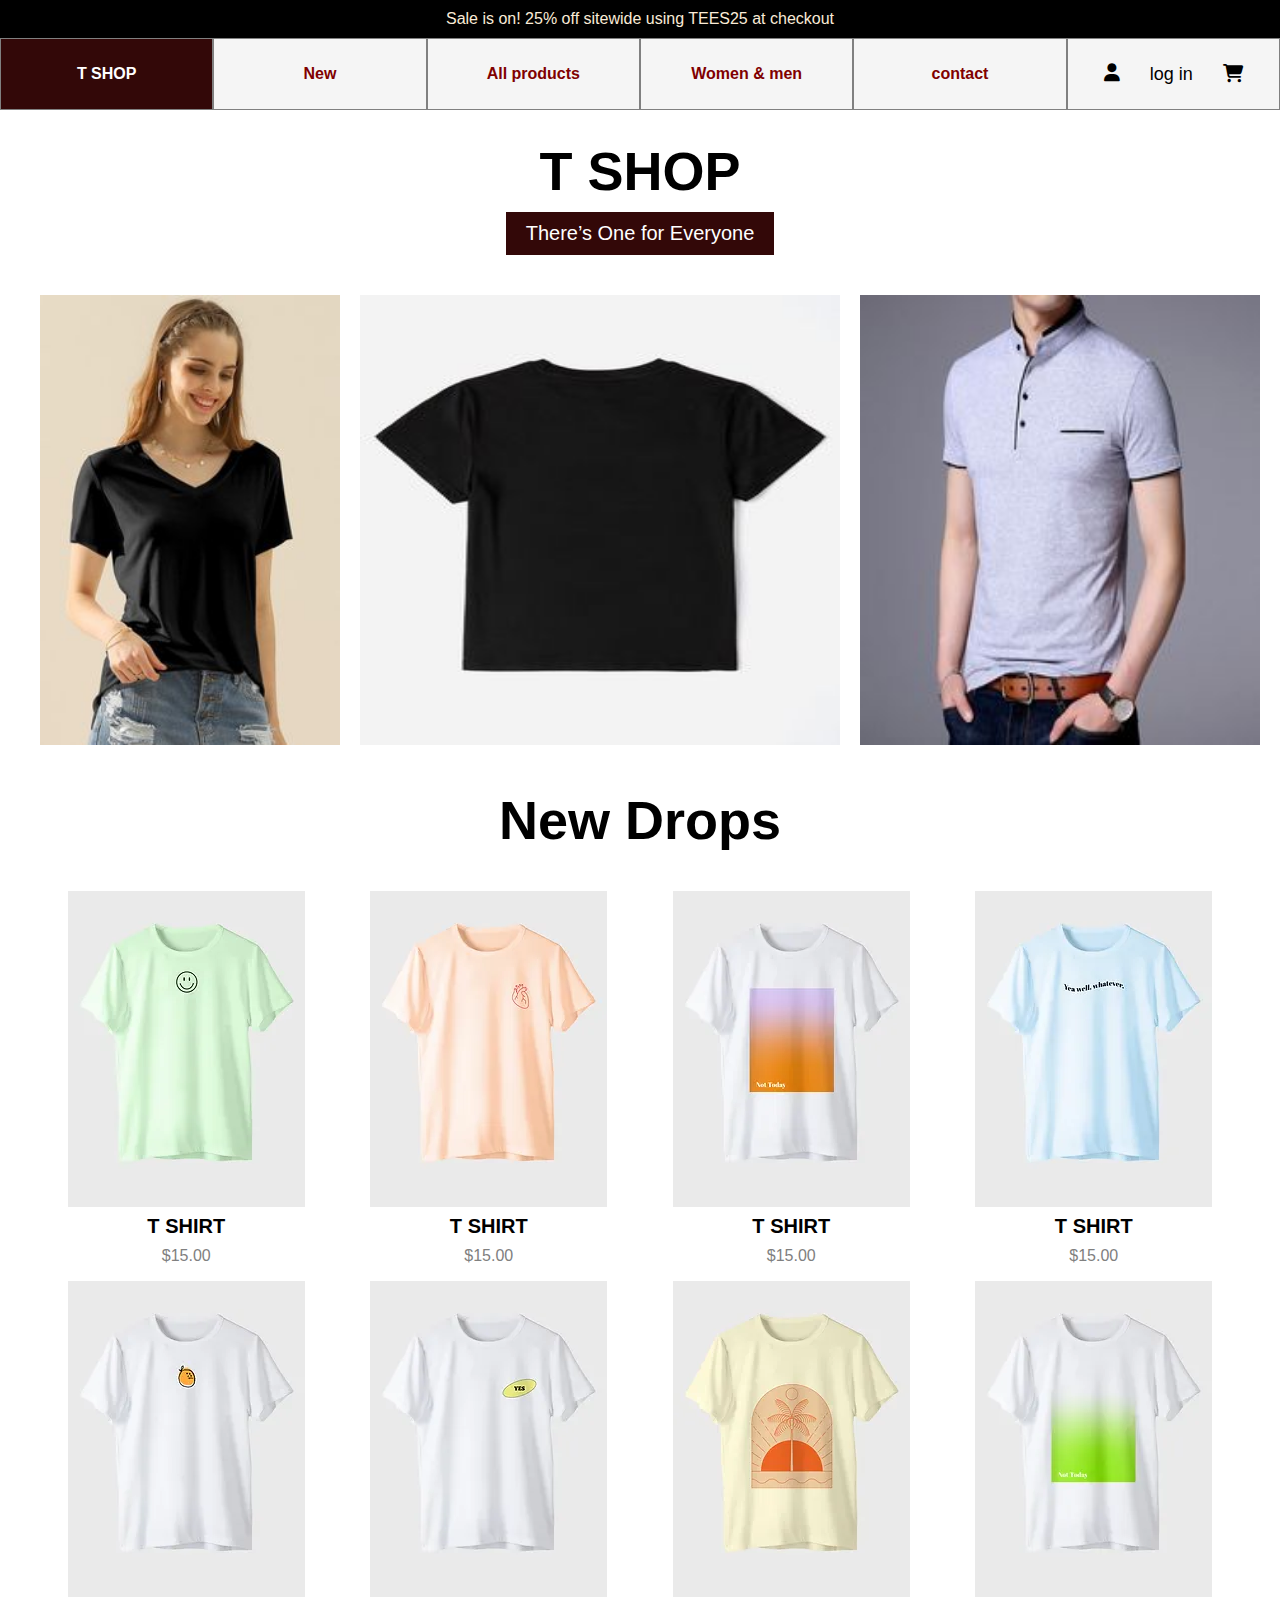
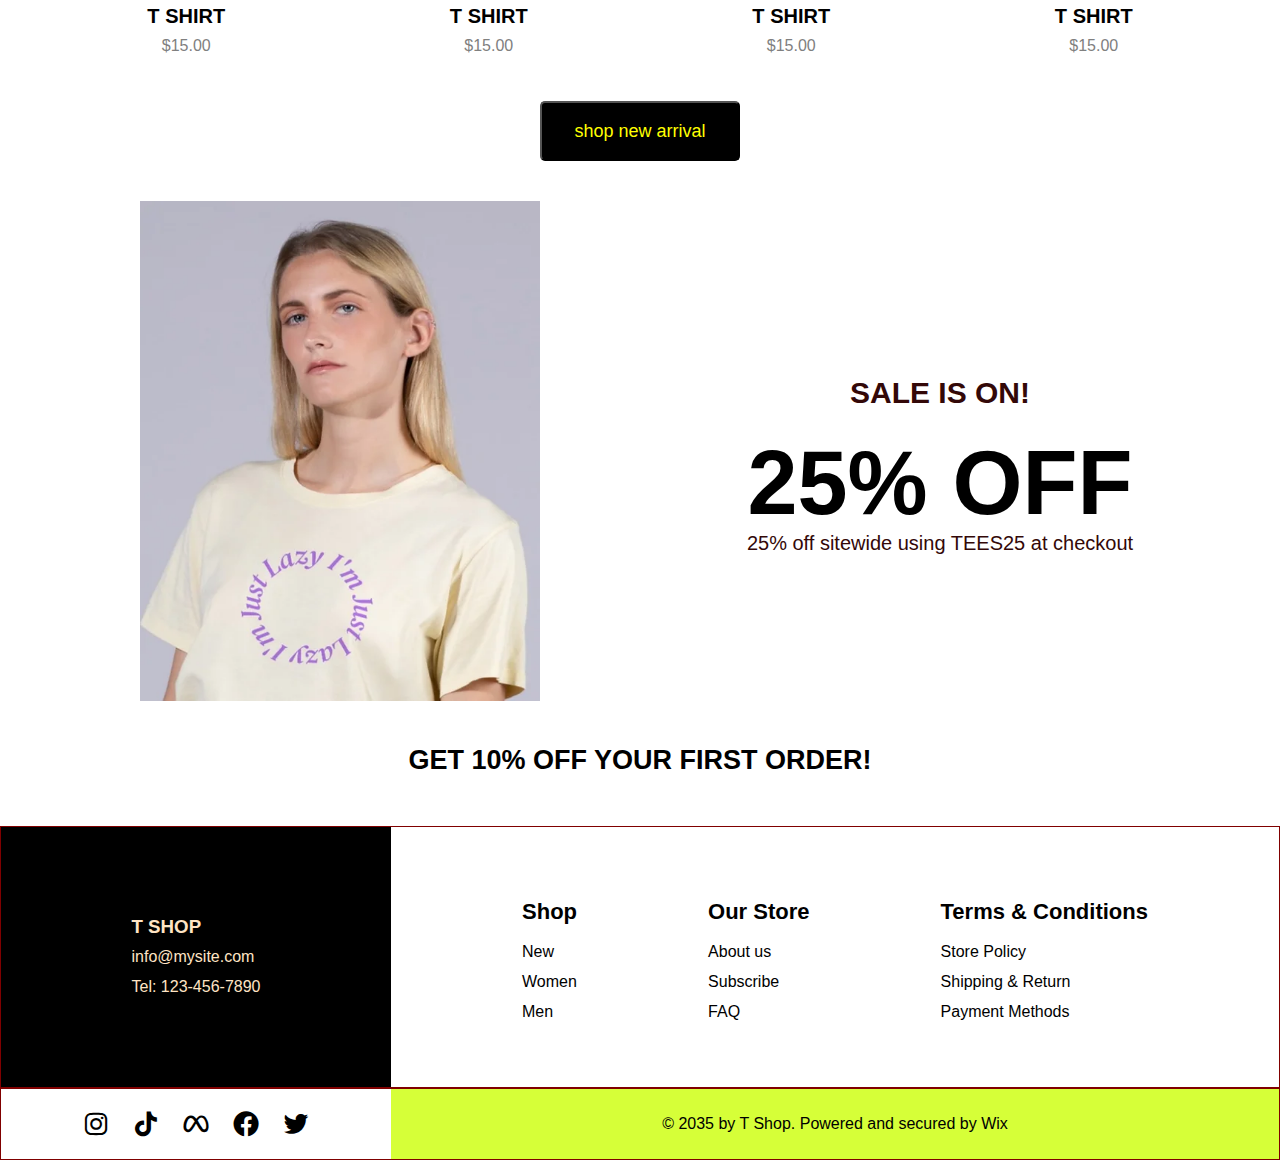
<file: index.html>
<!DOCTYPE html>
<html lang="en">

<head>
    <meta charset="UTF-8">
    <meta name="viewport" content="width=device-width, initial-scale=1.0">
    <title>T SHIRT SHOP</title>
    <link rel="website icon" href="/favicon (3).ico">
    <link rel="stylesheet" href="/style.css">
    <link rel="stylesheet" href="https://cdnjs.cloudflare.com/ajax/libs/font-awesome/6.6.0/css/all.min.css">
    <link href='https://unpkg.com/boxicons@2.1.4/css/boxicons.min.css' rel='stylesheet'>
</head>
<style>
    nav.nav1 {
        position: relative;
        z-index: 1;
    }

    
    .content h4{
        font-size: 30px; text-align: center; color: rgb(51, 8, 8);
    }
      

    .titlesec h1 {
        font-weight: bolder;
        font-size: 54px;
    }

    .content h1 {
        font-size: 90px;
        text-align: center;
    }

    .content {
        line-height: 90px;
    }

    .restit {
        display: none;
    }

    .content p {
        font-size: 20px;
        line-height: 30px;
        text-align: center;
        color: rgb(51, 8, 8);
    }

    .offer h1 {
        text-align: center;
        font-size: 27px;
    }

    @media only screen and (max-width:500px) {

        .card {
            grid-template-columns: repeat(1, 1fr);
        }

        .list {
            grid-template-columns: repeat(1, auto);
            height: fit-content;
            padding: 20px;
        }
    }

    @media only screen and (min-width:501px) and (max-width:780px) {
        .card {
            grid-template-columns: repeat(2, 1fr);
        }

        .list {
            grid-template-columns: repeat(3, auto);
            height: fit-content;
            padding: 20px;
        }

    }

    @media only screen and (max-width:780px) {


        .nav1 {
            display: block;
            top: 30px;
        }

        .hamburger-icon {
            display: block;
            font-size: 24px;
        }




        .fa-x {
            display: none;
        }

        .sale {
            display: none;
        }

        .nav1:has(.hamburger-icon input[type="checkbox"]) .fa-x {
            display: none;
        }

        .nav1:has(.hamburger-icon input[type="checkbox"]:checked) .menu .ul1 {

            height: 400px;
        }

        .nav1:has(.hamburger-icon input[type="checkbox"]:checked) .fa-bars {
            display: none;
        }

        .nav1:has(.hamburger-icon input[type="checkbox"]:checked) .fa-x {
            display: inline-block;

        }

        .menu .ul1 {
            height: 0px;
            overflow: hidden;
            grid-template-columns: repeat(1, 300px);
            justify-content: center;

            transition: all 0.5s ease-in-out;

            width: auto;
        }

        .herosec {
            margin-top: 60px;
        }


        .gridts {
            grid-template-columns: repeat(1, 1fr);
            justify-items: center;


        }


        .t3 img {
            width: 280px;
        }

        .t2 img {
            width: 280px;
        }

        .content h1 {
            font-size: 53px;
            text-align: center;
        }

        .content1 img {
            width: 230px;
            height: auto;
        }


        .contentp p {
            padding: 10px;
        }



        .contentwhole {
            grid-template-columns: repeat(1, 1fr);
        }

        .offer h1 {
            text-align: center;
            font-size: 17px;
        }

        .first,
        .nxt {
            grid-template-columns: auto;
        }

    }


    @media only screen and (min-width:780px) and (max-width: 900px) {
        /* body {
            border: 2px solid red;
        } */

        .gridts {
            grid-template-columns: repeat(1, 1fr);
            justify-items: center;

        }

        .offer h1 {
            text-align: center;
            font-size: 17px;
        }

        .card {
            grid-template-columns: repeat(2, 1fr);
        }

        .contentwhole {
            grid-template-columns: repeat(1, 1fr);
        }



        .first,
        .nxt {
            grid-template-columns: auto;
        }
    }

    @media only screen and (min-width:900px) and (max-width: 1200px) {


        .gridts {
            grid-template-columns: repeat(2, 1fr);
            justify-items: center;

        }

        .card {
            grid-template-columns: repeat(3, 1fr);
        }
    }
</style>

<body>

    <!-- nav  -->
    <div class="sale">
        <p> Sale is on! 25% off sitewide using TEES25 at checkout </p>
    </div>
    <nav class="nav1">
        <div class="menu">
            <h2 class="restit">T SHOP</h2>
            <button class="hamburger-icon">
                <label for="dropdown">
                    <i class="fa-solid fa-bars"></i>
                    <i class="fa-solid fa-x"></i>
                </label>
                <input type="checkbox" id="dropdown" />
            </button>
            <ul class="ul1">
                <li id="na1" class="t"><a href="/index.html" class="ad" style="color: white;" >T SHOP</a></li>
               <li id="na"><a href="/new.html" class="nav-link ">New</a></li>
               <li id="na"><a href="/search.html" class="nav-link ">All products</a></li>
                <li id="na2"><a href="/men.html" class="nav-link ">Women & men</a></li>
                <li id="na3"><a href="/contact.html" class="nav-link ">contact</a></li>
                <li>
                    <div class="profile"> <i class="fa-solid fa-user"> </i>
                        <p>log in</p>
                        <div class="cart"><i class="fa-solid fa-cart-shopping"></i></div>

                    </div>
                </li>
            </ul>
        </div>
    </nav>
    <!-- nav end -->
    <!-- hero section -->
    <section class="herosec">
        <div class="titlesec">
            <h1>T SHOP</h1>
            <p>There’s One for Everyone</p>
        </div>
        <div class="gridts">
            <div class="t1"><img src="/t1.jpg" alt="" srcset=""></div>
            <div class="t2"><img src="/t2.jpg" alt="" srcset=""></div>
            <div class="t3"><img src="/t3.jpg" alt="" srcset=""></div>
        </div>
    </section>
    <!-- hero end -->
    <!-- card section -->
    <section id="new">
        <div class="cardsec">
            <h1 style="text-align: center;">New Drops</h1>
        </div>
        <div class="card">
            <div id="card1"><img src="/cardt1.webp" alt="">
                <h5>T SHIRT</h5>
                <p>$15.00</p>
            </div>
            <div id="card2"><img src="/cardt2.webp" alt="">
                <h5>T SHIRT</h5>
                <p>$15.00</p>
            </div>
            <div id="card3"><img src="/cardt3.webp" alt="">
                <h5>T SHIRT</h5>
                <p>$15.00</p>
            </div>
            <div id="card4"><img src="/cardt4.webp" alt="">
                <h5>T SHIRT</h5>
                <p>$15.00</p>
            </div>
            <div id="card5"><img src="/cardt5.webp" alt="">
                <h5>T SHIRT</h5>
                <p>$15.00</p>
            </div>
            <div id="card6"><img src="/cardt6.webp" alt="">
                <h5>T SHIRT</h5>
                <p>$15.00</p>
            </div>
            <div id="card7"><img src="/cardt7.webp" alt="">
                <h5>T SHIRT</h5>
                <p>$15.00</p>
            </div>
            <div id="card8"><img src="/cardt8.webp" alt="">
                <h5>T SHIRT</h5>
                <p>$15.00</p>
            </div>

        </div>
        <div class="btn" style="text-align: center;">
            <input type="button" value="shop new arrival" class="shop">
        </div>
    </section>
    <!-- card end -->
    <!-- banner -->
    <section>
        <div class="contentwhole">
            <div class="content1">
                <img src="/half image.webp" alt="">
            </div>
            <div class="content">
                <h4 >SALE IS ON!</h4>
                <h1> 25% OFF</h1>
                <p>25% off sitewide using TEES25 at
                    checkout</p>
            </div>
        </div>
        <div class="offer">
            <h1>GET 10% OFF YOUR FIRST ORDER!</h1>
        </div>
    </section>
    <!-- banner end -->
    <!-- footer -->
    <footer>
        <div class="first">
            <div class="footit">
                <div class="footitem">
                    <h3> T SHOP</h3>
                    <p>info@mysite.com</p>
                    <p> Tel: 123-456-7890</p>
                </div>

            </div>
            <div class="list">
                <div class="li">
                    <h5 style="font-size: 22px;"> Shop</h5>
                    <ul style="list-style: none;">
                        <li>New</li>
                        <li>Women</li>
                        <li>Men</li>
                    </ul>
                </div>
                <div class="li">
                    <h5 style="font-size: 22px;">Our Store</h5>
                    <ul style="list-style: none;">
                        <li>About us</li>
                        <li>Subscribe</li>
                        <li>FAQ</li>
                    </ul>
                </div>
                <div class="li">
                    <h5 style="font-size: 22px;">Terms & Conditions</h5>
                    <ul style="list-style: none;">
                        <li>Store Policy</li>
                        <li>Shipping & Return</li>
                        <li>Payment Methods</li>
                    </ul>
                </div>
            </div>
        </div>
        <div class="nxt">
            <div class="socialicon">
                <i class='bx bxl-instagram'></i>
                <i class='bx bxl-tiktok'></i>
                <i class='bx bxl-meta'></i>
                <i class='bx bxl-facebook-circle'></i>
                <i class='bx bxl-twitter'></i>
            </div>
            <div class="contentp">
                <p>
                    © 2035 by T Shop. Powered and secured by Wix</p>
            </div>
        </div>
    </footer>


</body>

</html>
</file>
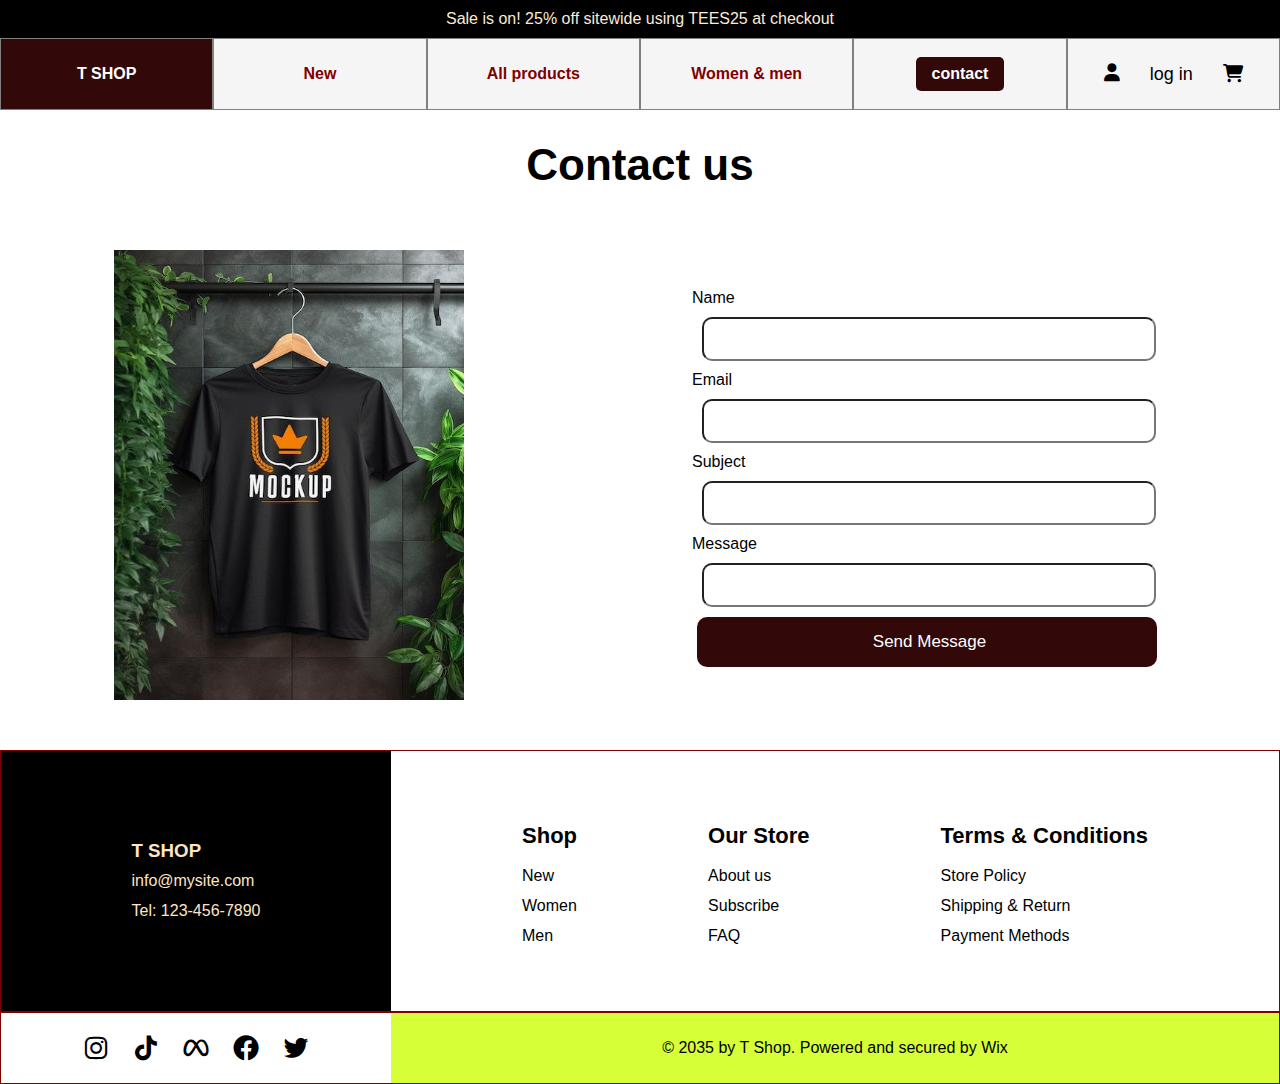
<file: contact.html>
<!DOCTYPE html>
<html lang="en">

<head>
    <meta charset="UTF-8">
    <meta name="viewport" content="width=device-width, initial-scale=1.0">
    <title>T SHIRT SHOP</title>
    <link rel="website icon" href="/favicon (3).ico">
    <link rel="stylesheet" href="/style.css">
    <link rel="stylesheet" href="https://cdnjs.cloudflare.com/ajax/libs/font-awesome/6.6.0/css/all.min.css">
    <link href='https://unpkg.com/boxicons@2.1.4/css/boxicons.min.css' rel='stylesheet'>
</head>
<style>
    .cardsec h1 {
        font-weight: bolder;
        font-size: 44px;
    }


    @media only screen and (max-width:500px) {
        .list {
            grid-template-columns: repeat(1, auto);
            height: fit-content;
            padding: 20px;
        }
    }

    @media only screen and (min-width:500px) and (max-width:780px) {
        .list {
            grid-template-columns: repeat(3, auto);
            height: fit-content;
            padding: 20px;
        }
    }


    @media only screen and (max-width:780px) {
        .nav1 {
            display: block;

            top: 30px;

            position: relative;
            z-index: 99;

        }

        .hamburger-icon {
            display: block;
            font-size: 24px;
        }

        .sec1 {
            margin-top: 50px;

        }

        .fa-x {
            display: none;
        }

        .sale {
            display: none;
        }

        .nav1:has(.hamburger-icon input[type="checkbox"]) .fa-x {
            display: none;
        }

        .nav1:has(.hamburger-icon input[type="checkbox"]:checked) .menu .ul1 {

            height: 400px;
        }

        .nav1:has(.hamburger-icon input[type="checkbox"]:checked) .fa-bars {
            display: none;
        }

        .nav1:has(.hamburger-icon input[type="checkbox"]:checked) .fa-x {
            display: inline-block;

        }

        .menu .ul1 {
            height: 0px;
            overflow: hidden;

            grid-template-columns: repeat(1, 300px);
            justify-content: center;
            transition: all 0.5s ease-in-out;
            /* background-color: rgb(231 50 50); */
            width: auto;
        }


        .containercon {
            grid-template-columns: repeat(1, 1fr);
        }

        .center input {
            width: 300px;
            height: 40px;

        }

        .center .send {
            width: 300px;
            height: 50px
        }

        .first,
        .nxt {
            grid-template-columns: auto;
        }

    }

    @media only screen and (min-width:780px) and (max-width: 900px) {


        .containercon {
            grid-template-columns: repeat(1, 1fr);
        }

        .first,
        .nxt {
            grid-template-columns: auto;
        }
    }
</style>

<body>
    <!-- nav -->
    <div class="sale">
        <p> Sale is on! 25% off sitewide using TEES25 at checkout </p>
    </div>
    <nav class="nav1">
        <div class="menu">

            <button class="hamburger-icon">
                <label for="dropdown">
                    <i class="fa-solid fa-bars"></i>
                    <i class="fa-solid fa-x"></i>
                </label>
                <input type="checkbox" id="dropdown" />
            </button>
            <ul class="ul1">
                <li id="na1" class="t"> <a href="/index.html" class="ad" style="color: white;">T SHOP</a></li>
                <li id="na"><a href="/new.html" class="nav-link ">New</a></li>
                <li id="na"><a href="/search.html" class="nav-link ">All products</a></li>
                <li id="na2"><a href="/men.html" class="nav-link ">Women & men</a></li>
                <li id="na3"><a href="/contact.html" class="nav-link active">contact</a></li>
                <li>
                    <div class="profile"> <i class="fa-solid fa-user"> </i>
                        <p>log in</p>
                        <div class="cart"><i class="fa-solid fa-cart-shopping"></i></div>

                    </div>
                </li>
            </ul>
        </div>
    </nav>
    <!-- nav end -->
    <!-- section -->
    <section class="sec1">
        <div class="cardsec">
            <h1>Contact us</h1>
        </div>
        <div class="containercon">
            <div class="img">
                <img src="/conimg.jpg">
            </div>
            <div class="form">
                <div class="center">
                    <label for="input">Name
                        <div class="input" class="ib">
                            <input type="text" placeholder="" required>
                        </div>
                    </label>
                    <label for="input" class="ib">Email
                        <div class="input">
                            <input type="email" placeholder="" required>
                        </div>
                    </label>
                    <label for="input" class="ib">Subject
                        <div class="input">
                            <input type="text" placeholder="" required>
                        </div>
                    </label>
                    <label for="input" class="ib">Message
                        <div class="input">
                            <input type="text" placeholder="" required>
                        </div>
                    </label>
                    <div class="send">
                        <button type="submit" class="send">Send Message</button>
                    </div>
                </div>

            </div>

        </div>
    </section>

    <!-- footer -->
    <footer>
        <div class="first">
            <div class="footit">
                <div class="footitem">
                    <h3> T SHOP</h3>
                    <p>info@mysite.com</p>
                    <p> Tel: 123-456-7890</p>
                </div>

            </div>
            <div class="list">
                <div class="li">
                    <h5 style="font-size: 22px;"> Shop</h5>
                    <ul style="list-style: none;">
                        <li>New</li>
                        <li>Women</li>
                        <li>Men</li>
                    </ul>
                </div>
                <div class="li">
                    <h5 style="font-size: 22px;">Our Store</h5>
                    <ul style="list-style: none;">
                        <li>About us</li>
                        <li>Subscribe</li>
                        <li>FAQ</li>
                    </ul>
                </div>
                <div class="li">
                    <h5 style="font-size: 22px;">Terms & Conditions</h5>
                    <ul style="list-style: none;">
                        <li>Store Policy</li>
                        <li>Shipping & Return</li>
                        <li>Payment Methods</li>
                    </ul>
                </div>
            </div>
        </div>
        <div class="nxt">
            <div class="socialicon">
                <i class='bx bxl-instagram'></i>
                <i class='bx bxl-tiktok'></i>
                <i class='bx bxl-meta'></i>
                <i class='bx bxl-facebook-circle'></i>
                <i class='bx bxl-twitter'></i>
            </div>
            <div class="contentp">
                <p>
                    © 2035 by T Shop. Powered and secured by Wix</p>
            </div>
        </div>
    </footer>


</body>

</html>
</file>
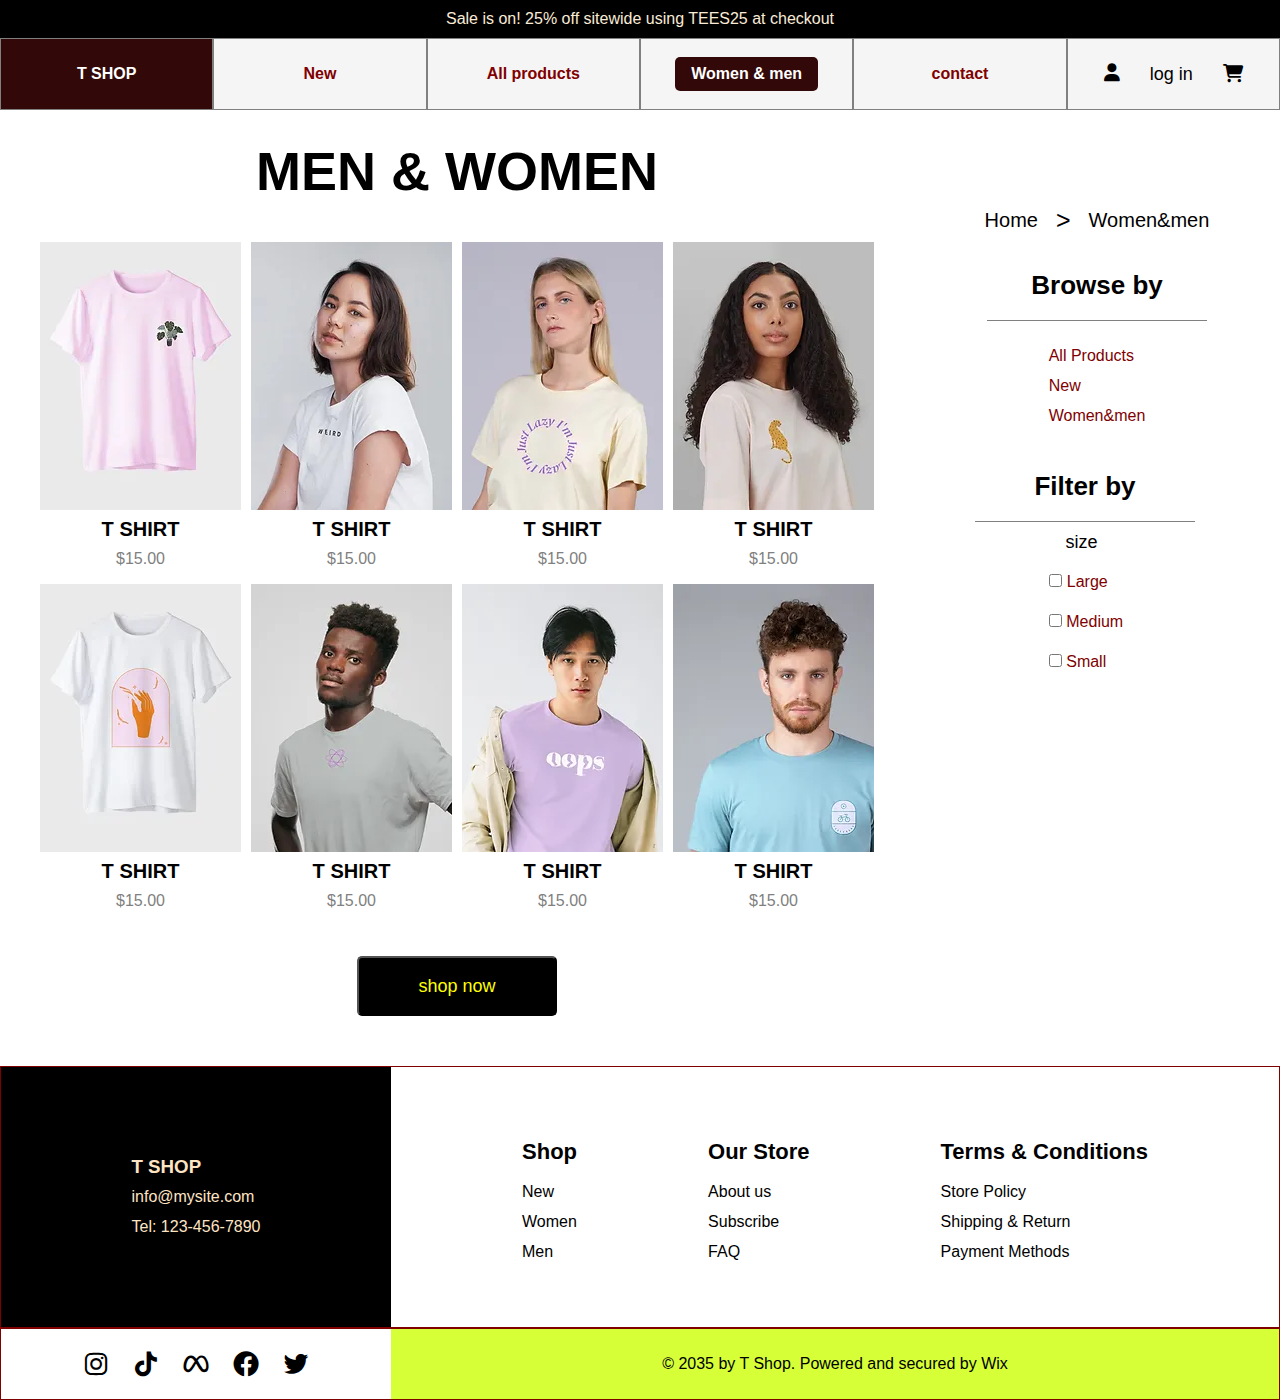
<file: men.html>
<!DOCTYPE html>
<html lang="en">

<head>
    <meta charset="UTF-8">
    <meta name="viewport" content="width=device-width, initial-scale=1.0">
    <title>T SHIRT SHOP</title>
    <link rel="website icon" href="/favicon (3).ico">
    <link rel="stylesheet" href="/style.css">
    <link rel="stylesheet" href="https://cdnjs.cloudflare.com/ajax/libs/font-awesome/6.6.0/css/all.min.css">
    <link href='https://unpkg.com/boxicons@2.1.4/css/boxicons.min.css' rel='stylesheet'>

</head>
<style>
    @media only screen and (max-width:500px) {

        .card {
            grid-template-columns: repeat(1, 1fr);
        }
        .cardsec h1{
            font-size: 34px ;
        }
        .list {
            grid-template-columns: repeat(1, auto);
            height: fit-content;
            padding: 20px;
        }
    }

    @media only screen and (min-width:501px) and (max-width:780px) {
        .card {
            grid-template-columns: repeat(2, 1fr);
        }
        .cardsec h1{
            font-size: 34px ;
        }
        .list {
            grid-template-columns: repeat(3, auto);
            height: fit-content;
            padding: 20px;
        }

    }



    @media only screen and (max-width:780px) {

        .nav1 {
            display: block;

            top: 30px;

            position: relative;
            z-index: 99;

        }
        .side{
            grid-template-columns: repeat(1,1fr);
         }

        .sec2 {
            margin-top: 50px;
        }


        .hamburger-icon {
            display: block;
            font-size: 24px;
        }


        .fa-x {
            display: none;
        }

        .sale {
            display: none;
        }

        .nav1:has(.hamburger-icon input[type="checkbox"]) .fa-x {
            display: none;
        }

        .nav1:has(.hamburger-icon input[type="checkbox"]:checked) .menu .ul1 {

            height: 400px;
        }

        .nav1:has(.hamburger-icon input[type="checkbox"]:checked) .fa-bars {
            display: none;
        }

        .nav1:has(.hamburger-icon input[type="checkbox"]:checked) .fa-x {
            display: inline-block;

        }

        .menu .ul1 {
            height: 0px;
            overflow: hidden;

            grid-template-columns: repeat(1, 300px);
            justify-content: center;
            transition: all 0.5s ease-in-out;

            width: auto;
        }

        .first,
        .nxt {
            grid-template-columns: auto;
        }

    }


    @media only screen and (min-width:780px) and (max-width: 900px) {

        .card {
            grid-template-columns: repeat(2, 1fr);
        }
        .side{
            grid-template-columns: repeat(1,1fr);
         }
         .sidecontain {
            display: flex;
            flex-direction: row;
            justify-content: space-evenly;
            align-items: center;
        }
        .contain1{
         margin-top: -73px;
        }
        .contain3{
         margin-top: 28px;
        }

        .first,
        .nxt {
            grid-template-columns: auto;
        }
    }

    @media only screen and (min-width:900px) and (max-width: 1200px) {
       
        .card {
            grid-template-columns: repeat(3, 1fr);
        }
    }
</style>

<body>
    <div class="sale" >
        <p> Sale is on! 25% off sitewide using TEES25 at checkout </p>
    </div>
    <nav class="nav1">
        <div class="menu">

            <button class="hamburger-icon">
                <label for="dropdown">
                    <i class="fa-solid fa-bars"></i>
                    <i class="fa-solid fa-x"></i>
                </label>
                <input type="checkbox" id="dropdown">
            </button>
            <ul class="ul1">
                <li id="na1" class="t"><a
                        href="/index.html" class="ad" style=" color: white;">T SHOP</a></li>
                <li id="na"><a href="/new.html"  class="nav-link ">New</a></li>
                <li id="na"><a href="/search.html"  class="nav-link ">All products</a></li>
                <li id="na2"><a href="/men.html"  class="nav-link active">Women & men</a></li>
                <li id="na3"><a href="/contact.html"  class="nav-link ">contact</a></li>
                <li>
                    <div class="profile"> <i class="fa-solid fa-user"> </i>
                        <p>log in</p>
                        <div class="cart"><i class="fa-solid fa-cart-shopping"></i></div>

                    </div>
                </li>
            </ul>
        </div>
    </nav>
    <!-- nav end -->
    <!-- side nav -->
    <section class="side">
       
        <!-- card -->
        <div class="sec2">
            <div class="cardsec" >
                <h1 >MEN & WOMEN</h1>
            </div>
            <div class="card">
                <div id="card1"><img src="/wo4.webp" alt="">
                    <h5>T SHIRT</h5>
                    <p>$15.00</p>
                </div>
                <div id="card2"><img src="/wo3.webp" alt="">
                    <h5>T SHIRT</h5>
                    <p>$15.00</p>
                </div>
                <div id="card3"><img src="/wo2.webp" alt="">
                    <h5>T SHIRT</h5>
                    <p>$15.00</p>
                </div>
                <div id="card4"><img src="/wo1.webp" alt="">
                    <h5>T SHIRT</h5>
                    <p>$15.00</p>
                </div>
                <div id="card5"><img src="/me4.webp" alt="">
                    <h5>T SHIRT</h5>
                    <p>$15.00</p>
                </div>
                <div id="card6"><img src="/me3.webp" alt="">
                    <h5>T SHIRT</h5>
                    <p>$15.00</p>
                </div>
                <div id="card7"><img src="/me2.webp" alt="">
                    <h5>T SHIRT</h5>
                    <p>$15.00</p>
                </div>
                <div id="card8"><img src="/me1.webp" alt="">
                    <h5>T SHIRT</h5>
                    <p>$15.00</p>
                </div>

            </div>
            <div class="btn" style="text-align: center;">
                <input type="button" value="shop now" class="shop">
            </div>
        </div>
         <div class="sidecontain">
            <div class="contain1">
                <a href="/index.html">Home</a>
                <p>></p>
                <a href="/men.html">Women&men</a>
            </div>
            <div class="contain2">
                <h4>Browse by</h4>
                <div class="bb"></div>
                <ul>
                    <li><a href="/index.html">All Products</a></li>
                    <li><a href="/new.html">New</a></li>
                    <li><a href="/men.html">Women&men</a></li>
                </ul>

            </div>
            <div class="contain3">
                <h4>Filter by</h4>
                <div class="bb"></div>
                <p>size</p>
                <div class="check" id="check1">
                    <input class="check"  type="checkbox" name="" id=""> <span>Large</span>
                </div>
                <div class="check" id="check2">
                    <input class="check"   type="checkbox" name="" id=""> <span>Medium</span>
                </div>
                <div class="check"  id="check3">
                    <input class="check"  type="checkbox" name="" id=""> <span>Small</span>
                </div>
               
            </div>
        </div>
        <!-- side-nav-end -->
    </section>
    <!-- card end -->

    <!-- footer -->
    <footer>
        <div class="first">
            <div class="footit">
                <div class="footitem">
                    <h3> T SHOP</h3>
                    <p>info@mysite.com</p>
                    <p> Tel: 123-456-7890</p>
                </div>

            </div>
            <div class="list">
                <div class="li">
                    <h5 style="font-size: 22px;"> Shop</h5>
                    <ul style="list-style: none;">
                        <li>New</li>
                        <li>Women</li>
                        <li>Men</li>
                    </ul>
                </div>
                <div class="li">
                    <h5 style="font-size: 22px;">Our Store</h5>
                    <ul style="list-style: none;">
                        <li>About us</li>
                        <li>Subscribe</li>
                        <li>FAQ</li>
                    </ul>
                </div>
                <div class="li">
                    <h5 style="font-size: 22px;">Terms & Conditions</h5>
                    <ul style="list-style: none;">
                        <li>Store Policy</li>
                        <li>Shipping & Return</li>
                        <li>Payment Methods</li>
                    </ul>
                </div>
            </div>
        </div>
        <div class="nxt">
            <div class="socialicon">
                <i class='bx bxl-instagram'></i>
                <i class='bx bxl-tiktok'></i>
                <i class='bx bxl-meta'></i>
                <i class='bx bxl-facebook-circle'></i>
                <i class='bx bxl-twitter'></i>
            </div>
            <div class="contentp">
                <p>
                    © 2035 by T Shop. Powered and secured by Wix</p>
            </div>
        </div>
    </footer>
</body>

</html>
</file>
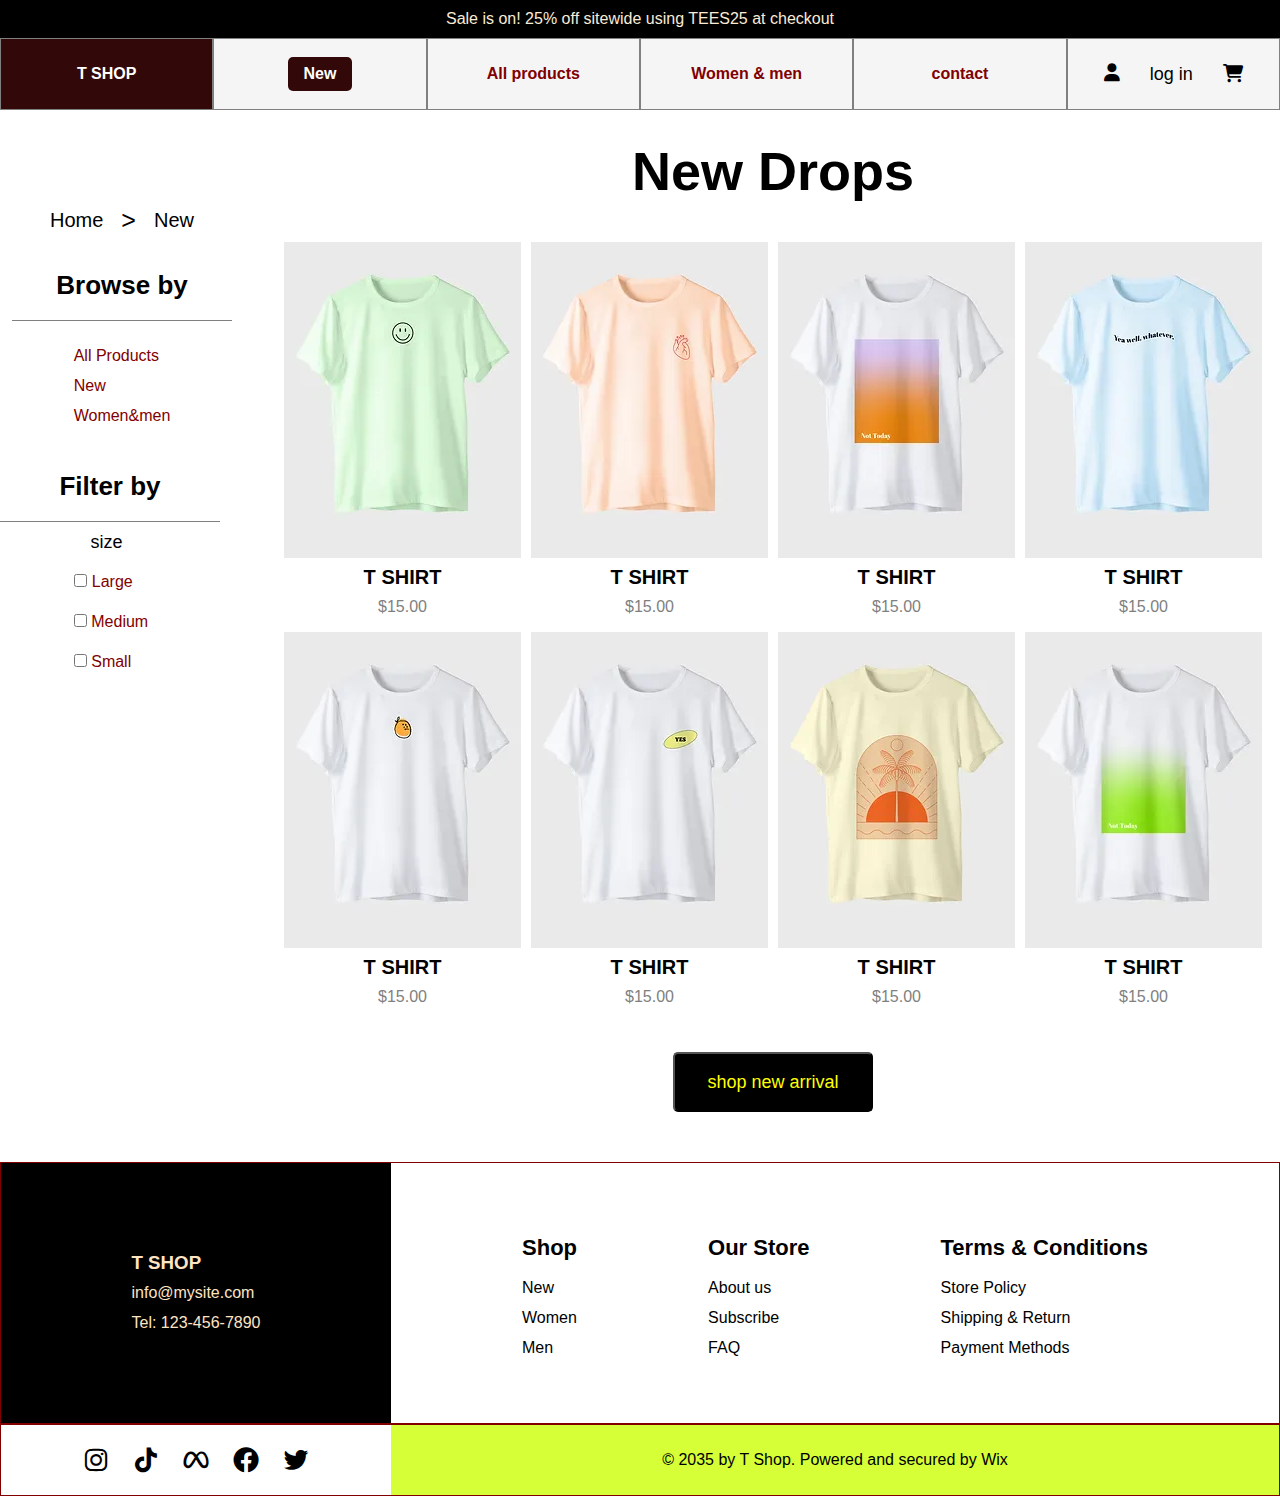
<file: new.html>
<!DOCTYPE html>
<html lang="en">

<head>
    <meta charset="UTF-8">
    <meta name="viewport" content="width=device-width, initial-scale=1.0">
    <title>T SHIRT SHOP</title>
    <link rel="website icon" href="/favicon (3).ico">
    <link rel="stylesheet" href="/style.css">
    <link rel="stylesheet" href="https://cdnjs.cloudflare.com/ajax/libs/font-awesome/6.6.0/css/all.min.css">
    <link href='https://unpkg.com/boxicons@2.1.4/css/boxicons.min.css' rel='stylesheet'>

</head>
<style>

   

    @media only screen and (max-width:500px) {
        .side {
            grid-template-columns: repeat(1, 1fr);
        }

        .card {
            grid-template-columns: repeat(1, 1fr);
        }

        .cardsec h1 {
            font-size: 44px;
        }

        .list {
            grid-template-columns: repeat(1, auto);
            height: fit-content;
            padding: 20px;
        }
    }

    @media only screen and (min-width:501px) and (max-width:780px) {
        .card {
            grid-template-columns: repeat(2, 1fr);
        }

        .side {
            grid-template-columns: repeat(1, 1fr);
        }

        .cardsec h1 {
            font-size: 44px;
        }

        .list {
            grid-template-columns: repeat(3, auto);
            height: fit-content;
            padding: 20px;
        }

    }



    @media only screen and (max-width:780px) {

        .nav1 {
            display: block;

            top: 30px;

            position: relative;
            z-index: 99;

        }

        .side {
            grid-template-columns: repeat(1, 1fr);
        }

        .sec2 {
            margin-top: 50px;
        }


        .hamburger-icon {
            display: block;
            font-size: 24px;
        }


        .fa-x {
            display: none;
        }

        .sale {
            display: none;
        }

        .nav1:has(.hamburger-icon input[type="checkbox"]) .fa-x {
            display: none;
        }

        .nav1:has(.hamburger-icon input[type="checkbox"]:checked) .menu .ul1 {

            height: 400px;
        }

        .nav1:has(.hamburger-icon input[type="checkbox"]:checked) .fa-bars {
            display: none;
        }

        .nav1:has(.hamburger-icon input[type="checkbox"]:checked) .fa-x {
            display: inline-block;

        }

        .menu .ul1 {
            height: 0px;
            overflow: hidden;

            grid-template-columns: repeat(1, 300px);
            justify-content: center;
            transition: all 0.5s ease-in-out;

            width: auto;
        }

        .first,
        .nxt {
            grid-template-columns: auto;
        }

    }


    @media only screen and (min-width:780px) and (max-width: 900px) {

        .card {
            grid-template-columns: repeat(2, 1fr);
        }

        .side {
            grid-template-columns: repeat(1, 1fr);
        }
        .sidecontain {
            display: flex;
            flex-direction: row;
            justify-content: space-evenly;
            align-items: center;
        }
        .contain1{
         margin-top: -73px;
        }
        .contain3{
         margin-top: 28px;
        }

        .first,
        .nxt {
            grid-template-columns: auto;
        }
    }

    @media only screen and (min-width:900px) and (max-width: 1200px) {
        .side {
            grid-template-columns: repeat(1, 1fr);

        }

        .sidecontain {
            display: flex;
            flex-direction: row;
            justify-content: space-evenly;
            align-items: center;
        }
        .contain1{
         margin-top: -73px;
        }
        .contain3{
         margin-top: 28px;
        }

        .card {
            grid-template-columns: repeat(3, 1fr);
        }

    }
</style>

<body>
    <div class="sale">
        <p> Sale is on! 25% off sitewide using TEES25 at checkout </p>
    </div>
    <nav class="nav1">
        <div class="menu">

            <button class="hamburger-icon">
                <label for="dropdown">
                    <i class="fa-solid fa-bars"></i>
                    <i class="fa-solid fa-x"></i>
                </label>
                <input type="checkbox" id="dropdown" />
            </button>
            <ul class="ul1">
                <li id="na1" class="t"><a  href="/index.html" class="ad" style="color: white;" >T SHOP</a></li>
                <li id="na"><a href="/new.html"  class="nav-link active">New</a></li>
                <li id="na"><a href="/search.html"  class="nav-link ">All products</a></li>
                <li id="na2"><a href="/men.html"  class="nav-link ">Women & men</a></li>
                <li id="na3"><a href="/contact.html"  class="nav-link ">contact</a></li>
                <li>
                    <div class="profile"> <i class="fa-solid fa-user"> </i>
                        <p>log in</p>
                        <div class="cart"><i class="fa-solid fa-cart-shopping"></i></div>

                    </div>
                </li>
            </ul>
        </div>
    </nav>
    <!-- nav end -->
    <!-- side nav -->
    <section class="side">
        <div class="sidecontain">
            <div class="contain1">
                <a href="/index.html">Home</a>
                <p>></p>
                <a href="/new.html">New</a>
            </div>
            <div class="contain2">
                <h4>Browse by</h4>
                <div class="bb"></div>
                <ul>
                    <li><a href="/index.html">All Products</a></li>
                    <li><a href="/new.html">New</a></li>
                    <li><a href="/men.html">Women&men</a></li>
                </ul>

            </div>
            <div class="contain3">
                <h4>Filter by</h4>
                <div class="bb"></div>
                <p>size</p>
                <div class="check" id="check1">
                    <input class="check" type="checkbox" name="" id=""> <span>Large</span>
                </div>
                <div class="check" id="check2">
                    <input class="check" type="checkbox" name="" id=""> <span>Medium</span>
                </div>
                <div class="check" id="check3">
                    <input class="check" type="checkbox" name="" id=""> <span>Small</span>
                </div>
            </div>
        </div>
        <!-- side-nav-end -->
        <!-- card -->
        <div class="equal" id="new">
            <div class="cardsec">
                <h1>New Drops</h1>
            </div>
            <div class="card">
                <div id="card1"><img src="/cardt1.webp" alt="">
                    <h5>T SHIRT</h5>
                    <p>$15.00</p>
                </div>
                <div id="card2"><img src="/cardt2.webp" alt="">
                    <h5>T SHIRT</h5>
                    <p>$15.00</p>
                </div>
                <div id="card3"><img src="/cardt3.webp" alt="">
                    <h5>T SHIRT</h5>
                    <p>$15.00</p>
                </div>
                <div id="card4"><img src="/cardt4.webp" alt="">
                    <h5>T SHIRT</h5>
                    <p>$15.00</p>
                </div>
                <div id="card5"><img src="/cardt5.webp" alt="">
                    <h5>T SHIRT</h5>
                    <p>$15.00</p>
                </div>
                <div id="card6"><img src="/cardt6.webp" alt="">
                    <h5>T SHIRT</h5>
                    <p>$15.00</p>
                </div>
                <div id="card7"><img src="/cardt7.webp" alt="">
                    <h5>T SHIRT</h5>
                    <p>$15.00</p>
                </div>
                <div id="card8"><img src="/cardt8.webp" alt="">
                    <h5>T SHIRT</h5>
                    <p>$15.00</p>
                </div>

            </div>
            <div class="btn" style="text-align: center;">
                <input type="button" value="shop new arrival" class="shop">
            </div>
        </div>
    </section>
    <!-- card end -->


    <!-- footer -->
    <footer>
        <div class="first">
            <div class="footit">
                <div class="footitem">
                    <h3> T SHOP</h3>
                    <p>info@mysite.com</p>
                    <p> Tel: 123-456-7890</p>
                </div>

            </div>
            <div class="list">
                <div class="li">
                    <h5 style="font-size: 22px;"> Shop</h5>
                    <ul style="list-style: none;">
                        <li>New</li>
                        <li>Women</li>
                        <li>Men</li>
                    </ul>
                </div>
                <div class="li">
                    <h5 style="font-size: 22px;">Our Store</h5>
                    <ul style="list-style: none;">
                        <li>About us</li>
                        <li>Subscribe</li>
                        <li>FAQ</li>
                    </ul>
                </div>
                <div class="li">
                    <h5 style="font-size: 22px;">Terms & Conditions</h5>
                    <ul style="list-style: none;">
                        <li>Store Policy</li>
                        <li>Shipping & Return</li>
                        <li>Payment Methods</li>
                    </ul>
                </div>
            </div>
        </div>
        <div class="nxt">
            <div class="socialicon">
                <i class='bx bxl-instagram'></i>
                <i class='bx bxl-tiktok'></i>
                <i class='bx bxl-meta'></i>
                <i class='bx bxl-facebook-circle'></i>
                <i class='bx bxl-twitter'></i>
            </div>
            <div class="contentp">
                <p>
                    © 2035 by T Shop. Powered and secured by Wix</p>
            </div>
        </div>
    </footer>
</body>

</html>
</file>
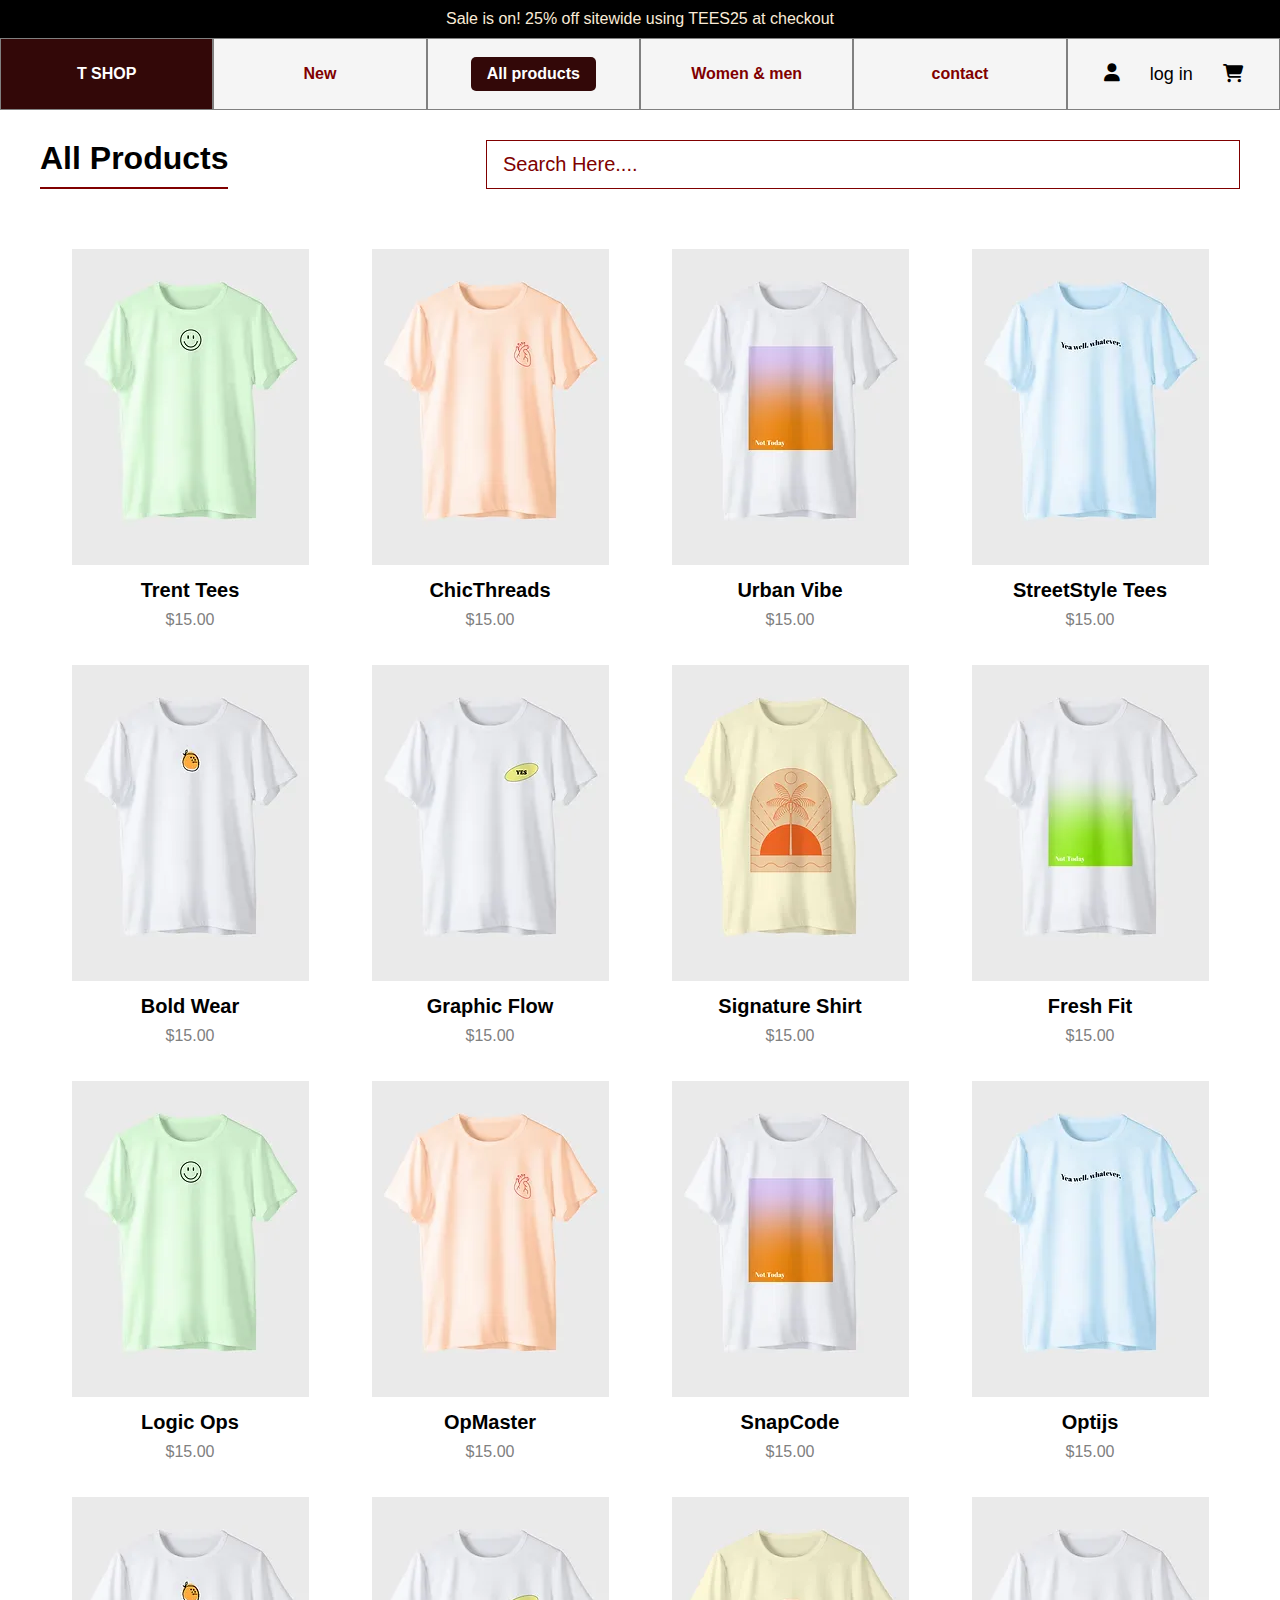
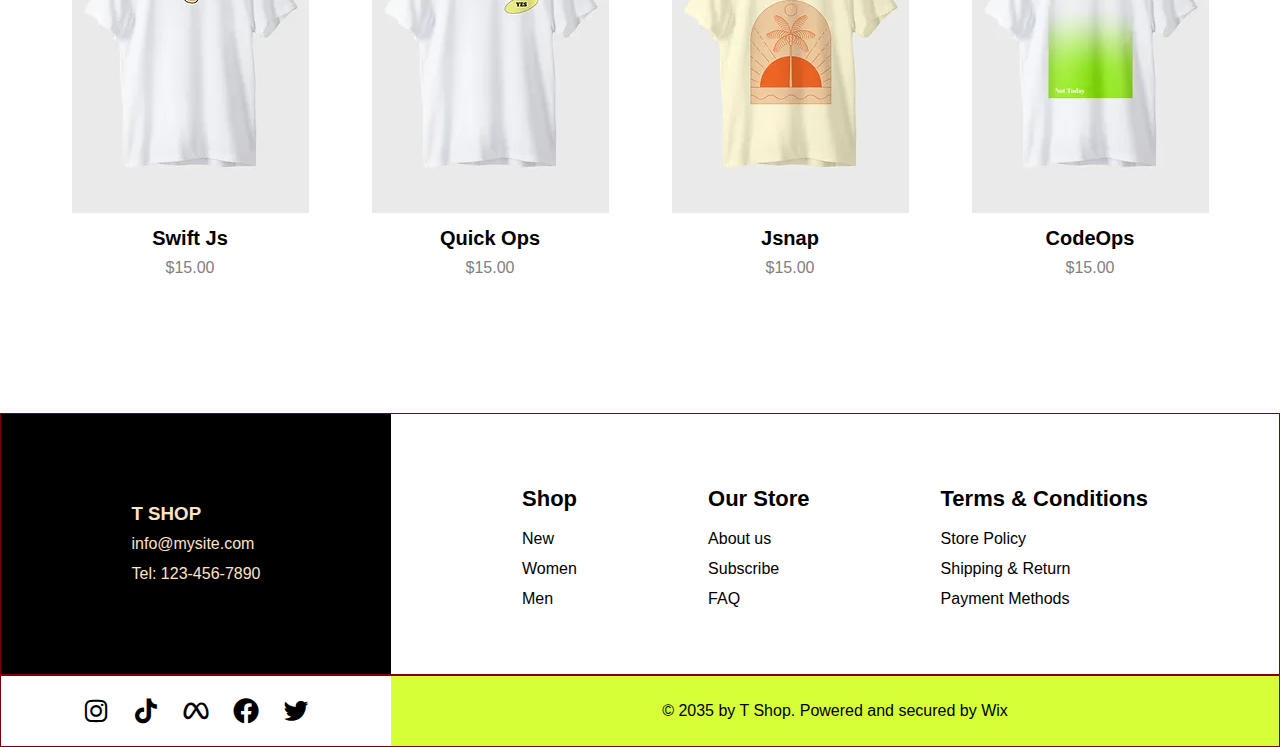
<file: search.html>
<!DOCTYPE html>
<html lang="en">

<head>
    <meta charset="UTF-8">
    <meta name="viewport" content="width=device-width, initial-scale=1.0">
    <title>T SHIRT SHOP</title>
    <link rel="website icon" href="/favicon (3).ico">
    <link rel="stylesheet" href="/style.css">
    <link rel="stylesheet" href="https://cdnjs.cloudflare.com/ajax/libs/font-awesome/6.6.0/css/all.min.css">
    <link href='https://unpkg.com/boxicons@2.1.4/css/boxicons.min.css' rel='stylesheet'>
    <style>
        * {
            margin: 0;
            padding: 0;
            font-family: sans-serif;
        }

        body {
            background: white;
        }

        .container-fluid {
            width: 100%;
            height: auto;
            padding: 0px 0px 80px 0px;
        }

        .container {
            width: 1200px;
            height: auto;
            margin: auto;
        }

        .container .search {
            display: flex;
            padding: 30px 0px;
            justify-content: space-between;
        }

        .container .search h1 {

            display: inline-block;
            border-bottom: 2px solid maroon;
            padding-bottom: 10px;
        }

        .container .search input {
            width: 60%;
            padding: 5px 16px;
            background: transparent;
            border: 1px solid maroon;
            font-size: 20px;
            text-transform: capitalize;

            outline: none;
        }

        .container .search input::placeholder {
            color: maroon;
            font-weight: 500;
        }

        .container .product-list {
            display: grid;
            grid-template-columns: repeat(4, 1fr);
            grid-template-rows: repeat(4, 1fr);
            text-align: left;
        }

        .container .product-list .product {
            margin-top: 30px;
        }

        .container .product-list .product h3 {
            padding-top: 5px;

            font-size: 22px;
            font-weight: 400;
        }

        .product p {
            font-size: 16px;
            color: gray;
        }

        .product {
            text-align: center;
            line-height: 30px;

        }

        .product h5 {
            font-size: 20px;
        }

        .product img:hover {
            transform: scale(0.8);
            transition: 0.3s ease-in;
            border-radius: 40px;
        }


        @media only screen and (max-width:500px) {
            

            .container {
                width: 100vw;
                height: auto;
                margin: auto;
            }
            .container .search input{
                width: 40%;
                font-size: 16px;
                margin-right: 15px;
            }
            .container .search h1{
                font-size: 25px;
                padding: 0;
                margin-left: 15px;
            }

            .container .product-list {

                grid-template-columns: repeat(1, 1fr);
                grid-template-rows: repeat(8, 1fr);
            }

            .list {
                grid-template-columns: repeat(1, auto);
                height: fit-content;
                padding: 20px;
            }
        }

        @media only screen and (min-width:501px) and (max-width:780px) {

            
            .container {
                width: 100vw;
                height: auto;
                margin: auto;
            }
            .container .search input{
                width: 40%;
                font-size: 16px;
                margin-right: 15px;
            }
            .container .search h1{
                font-size: 25px;
                padding: 0;
                margin-left: 15px;
            }

            .container .product-list {

                grid-template-columns: repeat(2, 1fr);
                grid-template-rows: repeat(4, 1fr);
            }

            .list {
                grid-template-columns: repeat(3, auto);
                height: fit-content;
                padding: 20px;
            }

        }

        @media only screen and (max-width:780px) {
            
            .container {
                width: 100vw;
                height: auto;
                margin: auto;
            }
            .container .search input{
                width: 40%;
                font-size: 16px;
                margin-right: 20px;
            }
            .container .search h1{
                font-size: 25px;
                padding: 0;
                margin-left: 20px;
            }


            .nav1 {
                display: block;
               top: 40px;
            }

            .hamburger-icon {
                display: block;
                font-size: 24px;
                margin-top: 10px;
            }




            .fa-x {
                display: none;
            }

            .sale {
                display: none;
            }

            .nav1:has(.hamburger-icon input[type="checkbox"]) .fa-x {
                display: none;
            }

            .nav1:has(.hamburger-icon input[type="checkbox"]:checked) .menu .ul1 {

                height: 500px;
            }

            .nav1:has(.hamburger-icon input[type="checkbox"]:checked) .fa-bars {
                display: none;
            }

            .nav1:has(.hamburger-icon input[type="checkbox"]:checked) .fa-x {
                display: inline-block;

            }

            .menu .ul1 {
                height: 0px;
                overflow: hidden;
                grid-template-columns: repeat(1, 300px);
                justify-content: center;

                transition: all 0.5s ease-in-out;

                width: auto;
            }

            .first,
            .nxt {
                grid-template-columns: auto;
            }

        }


        @media only screen and (min-width:780px) and (max-width: 900px) {
            
            .container {
                width: 100vw;
                height: auto;
                margin: auto;
            }
            .container .search input{
                width: 55%;
                font-size: 18px;
                margin-right: 40px;
            }
            .container .search h1{
                font-size: 30px;
                padding: 0;
                margin-left: 40px;
            }
            

            .container .product-list {
                grid-template-columns: repeat(2, 1fr);
                grid-template-rows: repeat(4, 1fr);
            }

            .first,
            .nxt {
                grid-template-columns: auto;
            }
        }

        @media only screen and (min-width:900px) and (max-width: 1200px) {
           
            .container {
                width: 100vw;
                height: auto;
                margin: auto;
            }
            .container .search input{
                width: 55%;
                font-size: 18px;
                margin-right: 40px;
            }
            .container .search h1{
                font-size: 34px;
                padding: 0;
                margin-left: 40px;
            }

            .container .product-list {

                grid-template-columns: repeat(3, 1fr);
                grid-template-rows: repeat(6, 1fr);
            }
        }
    </style>

</head>

<body>
    <!-- nav  -->
    <div class="sale">
        <p> Sale is on! 25% off sitewide using TEES25 at checkout </p>
    </div>
    <nav class="nav1">
        <div class="menu">
            <button class="hamburger-icon">
                <label for="dropdown">
                    <i class="fa-solid fa-bars"></i>
                    <i class="fa-solid fa-x"></i>
                </label>
                <input type="checkbox" id="dropdown" />
            </button>
            <ul class="ul1">
                <li id="na1" class="t"><a href="/index.html" class="ad" style="color: white;">T SHOP</a></li>
                <li id="na"><a href="/new.html" class="nav-link ">New</a></li>
                <li id="na"><a href="/search.html" class="nav-link active ">All products</a></li>
                <li id="na2"><a href="/men.html" class="nav-link ">Women & men</a></li>
                <li id="na3"><a href="/contact.html" class="nav-link ">contact</a></li>
                <li>
                    <div class="profile"> <i class="fa-solid fa-user"> </i>
                        <p>log in</p>
                        <div class="cart"><i class="fa-solid fa-cart-shopping"></i></div>

                    </div>
                </li>
            </ul>
        </div>
    </nav>
    <!-- nav end -->
    <div class="container-fluid">
        <div class="container">
            <div class="search">
                <h1>All Products</h1>
                <input type="text" name="" id="find" placeholder="search here...." onkeyup="search()">
            </div>
            <div class="product-list">
                <div class="product">
                    <img src="/cardt1.webp">
                    <h5>Trent Tees</h5>
                    <p>$15.00 </p>
                </div>
                <div class="product">
                    <img src="/cardt2.webp">
                    <h5>ChicThreads</h5>
                    <p>$15.00 </p>
                </div>
                <div class="product">
                    <img src="/cardt3.webp">
                    <h5>Urban Vibe</h5>
                    <p>$15.00 </p>
                </div>
                <div class="product">
                    <img src="cardt4.webp">
                    <h5>StreetStyle Tees</h5>
                    <p>$15.00 </p>
                </div>
                <div class="product">
                    <img src="cardt5.webp">
                    <h5>Bold Wear</h5>
                    <p>$15.00 </p>
                </div>
                <div class="product">
                    <img src="cardt6.webp">
                    <h5>Graphic Flow</h5>
                    <p>$15.00 </p>
                </div>
                <div class="product">
                    <img src="/cardt7.webp">
                    <h5>Signature Shirt</h5>
                    <p>$15.00 </p>
                </div>
                <div class="product">
                    <img src="/cardt8.webp">
                    <h5>Fresh Fit</h5>
                    <p>$15.00 </p>
                </div>
                <div class="product">
                    <img src="/cardt1.webp">
                    <h5>Logic Ops</h5>
                    <p>$15.00 </p>
                </div>
                <div class="product">
                    <img src="/cardt2.webp">
                    <h5>OpMaster</h5>
                    <p>$15.00 </p>
                </div>
                <div class="product">
                    <img src="/cardt3.webp">
                    <h5>SnapCode</h5>
                    <p>$15.00 </p>
                </div>
                <div class="product">
                    <img src="cardt4.webp">
                    <h5>Optijs</h5>
                    <p>$15.00 </p>
                </div>
                <div class="product">
                    <img src="cardt5.webp">
                    <h5>Swift Js</h5>
                    <p>$15.00 </p>
                </div>
                <div class="product">
                    <img src="cardt6.webp">
                    <h5>Quick Ops</h5>
                    <p>$15.00 </p>
                </div>
                <div class="product">
                    <img src="/cardt7.webp">
                    <h5>Jsnap</h5>
                    <p>$15.00 </p>
                </div>
                <div class="product">
                    <img src="/cardt8.webp">
                    <h5>CodeOps</h5>
                    <p>$15.00 </p>
                </div>

            </div>
        </div>
    </div>
    <footer>
        <div class="first">
            <div class="footit">
                <div class="footitem">
                    <h3> T SHOP</h3>
                    <p>info@mysite.com</p>
                    <p> Tel: 123-456-7890</p>
                </div>

            </div>
            <div class="list">
                <div class="li">
                    <h5 style="font-size: 22px;"> Shop</h5>
                    <ul style="list-style: none;">
                        <li>New</li>
                        <li>Women</li>
                        <li>Men</li>
                    </ul>
                </div>
                <div class="li">
                    <h5 style="font-size: 22px;">Our Store</h5>
                    <ul style="list-style: none;">
                        <li>About us</li>
                        <li>Subscribe</li>
                        <li>FAQ</li>
                    </ul>
                </div>
                <div class="li">
                    <h5 style="font-size: 22px;">Terms & Conditions</h5>
                    <ul style="list-style: none;">
                        <li>Store Policy</li>
                        <li>Shipping & Return</li>
                        <li>Payment Methods</li>
                    </ul>
                </div>
            </div>
        </div>
        <div class="nxt">
            <div class="socialicon">
                <i class='bx bxl-instagram'></i>
                <i class='bx bxl-tiktok'></i>
                <i class='bx bxl-meta'></i>
                <i class='bx bxl-facebook-circle'></i>
                <i class='bx bxl-twitter'></i>
            </div>
            <div class="contentp">
                <p>
                    © 2035 by T Shop. Powered and secured by Wix</p>
            </div>
        </div>
    </footer>
    <!-- javascript -->
    <script>
        function search() {
            let filter = document.getElementById('find').value.toUpperCase();
            let items = document.querySelectorAll('.product');
            for (let i = 0; i < items.length; i++) {
                let h5Element = items[i].getElementsByTagName('h5')[0];
                let value = h5Element.innerHTML || h5Element.innerText || h5Element.textContent;

                if (value.toUpperCase().indexOf(filter) > -1) {
                    items[i].style.display = "";
                } else {
                    items[i].style.display = "none";
                }
            }
        }


    </script>
</body>

</html>
</file>
<file: style.css>
*{
    margin: 0;
    padding: 0;
    font-family: avenir-lt-w01_35-light1475496, avenir-lt-w05_35-light, sans-serif;
}
.hamburger-icon {
    display: none;
}

.hamburger-icon {
    border: none;
    background-color: transparent;
}
section{
    max-width: 1350px;
     width:  100% ;
     margin: auto;
}



.hamburger-icon .fa-bars,
.hamburger-icon .fa-x {
    color: maroon;
    font-size: 1.5rem;
    cursor: pointer;
    position: absolute;
    left: 20px;
}

.hamburger-icon input[type="checkbox"] {
    appearance: none;
}

.menu ul {
  display: grid;
  grid-template-columns: repeat(6,1fr);
   
    color: black;
    background-color: whitesmoke;
   
}
.menu li{
    list-style: none;
    border: 1px solid gray;
    height: 70px;
     display: grid;
    justify-content: center;
    align-items: center; 
  
}
#na:hover{
   
    background-color: white;
}
#na2:hover, #na3:hover{
    background-color: white;
}
.menu li a{
    text-decoration: none;
     color: maroon;
    font-weight: bold;
     font-size: 16px;
}
.titlesec{
    text-align: center;
     margin-top: 30px;
}
.cardsec{
    text-align: center; 
    margin-top: 30px;
}

.ad  {
    text-decoration: none;
   
 }
 .sale {
    text-align: center;
    background-color: black;
    color: antiquewhite;
    padding: 10px;
}

 .t {
     background-color: rgb(51, 8, 8);
     color: white;
     font-weight: bolder;
 }
.titlesec p{
    display: inline-block; background-color: rgb(51, 8, 8);color: white;padding: 10px 20px;
    font-size: 20px; margin-top: 10px;
}
.profile {
    display: flex;
    gap: 30px;
    font-size: 18px;
}
.gridts{
    display: grid;
    grid-template-columns: repeat(3,1fr);
    grid-gap: 20px;
    margin: 40px;
}
.gridts img:hover{
   transform: scale(0.9);
   transition: 0.3s ease-in;
  border-radius: 50px;
}
   

.t1 img,.t3 img{
     width: 300px;
}
.t3 img{
    width: 400px;
    height: 450px;
}
 .t2 img {
    width: 480px;
    height: 450px;
}  
.card{
    display: grid;
    grid-template-columns: repeat(4,1fr);
    grid-template-rows: repeat(2,1fr);
    grid-gap: 10px;
    margin: 40px;
  
}
#card1,#card2,#card3,#card4,#card5,#card6,#card7,#card8{
    justify-self: center;

}

.card img:hover{
    transform: scale(0.8);
    transition: 0.3s ease-in;
   border-radius: 40px;
}
.contentwhole{
    display: grid;
    grid-template-columns: repeat(2, 1fr);
   
    margin: 40px;
   
}
.content1{
    justify-self: center;
}.content1 img{
   
    width: 400px ;
    height:500px ;
} 
@keyframes enter-animation {


0%{
    transform: translateY(-300px);
    opacity: 0;

}
100%{
    transform: translateY(0);
    opacity: 1;

}
}
.herosec{
    animation: enter-animation 1.6s 1;
}
.content{
    justify-self: center;
    line-height: 90px;
    align-self: center;
    animation: enter-animation 1.6s 1;
}
.first{
    margin-top: 50px;
   
}
@keyframes enter-animation3 {


    0%{
        transform: translateX(-200px);
        opacity: 0;
    
    }
    100%{
        transform: translateY(0);
        opacity: 1;
    
    }
    }

.offer{
    animation: enter-animation3 1.6s 1;
}

.first,.nxt{
  display: grid;
  grid-template-columns: 390px auto;
  border: 1px solid maroon;
  line-height: 30px;
}

.footit{
    background-color: black;
    color: bisque;
    display: grid;
   place-items: center;
    height: 260px;
  
   
}
.contentp{
   background-color: #D6FF38; 
    height: 70px;
    display: grid;
    justify-content: center;
    align-items: center;
   
}
.socialicon{
    display: flex;
    justify-content: center;
    align-items: center;
    font-size: 30px;
    gap: 20px;
    
    height: 70px;
}
.li h5 {
    line-height: 50px;
}

.list{
    display: grid;
    grid-template-columns: repeat(3,auto);
    height: 260px;
   
    justify-content: space-evenly;
    align-items: center;
  
  
}
.shop{
    border-radius: 5px;
     font-size: 18px;
     width: 200px;
     height: 60px;  
     color: yellow;
      background-color: black;
}
.shop:hover{
    color: beige;
    background-color: rgb(51, 8, 8);
    }
.card p{
    font-size: 16px;
    color: gray;
}
.card h5{
    font-size: 20px;
}
.card h5,.card p{
    text-align: center;
    line-height: 30px;
   
   
}

 
 .center input {
    width: 450px;
    height: 40px;
    margin: 10px;
    border-radius: 10px;
    border-color: 2px rgb(59, 59, 59) ;
   
 }
 
 
 .center .send {
    width: 455px;
    height: 50px;
    border: none;
    font-size: 17px;
    margin-left: 5px;
    color: white;
    border-radius: 10px;
    background-color: rgb(51, 8, 8);
 }
 
 .send:hover {
    color:  yellow;
    background-color: black;
    cursor: pointer;
 
 }
 .containercon{
    display: grid;
    grid-template-columns: repeat(2,auto);
    margin-top: 60px;
   
 }
 .center{
    margin-top: 5px;
   
 }
 .img img{
    width: 350px;
    height: 450px;
   
 }
 .form,.img{
   display: grid;
   justify-content: center;
    align-items: center; 
 }
  .side{
    display: grid;
    grid-template-columns: repeat(2,1fr);
 } 

 .contain1{
     display: flex;
     gap: 18px;
     justify-content: center;
     line-height: 60px;
     align-items: center;
 }
 .contain1 a{
    text-decoration: none;
    color: black;
    font-size: 20px;
 }
 .contain1 p{
   
    color: black;
    font-size: 25px;
 }

 .contain2,.contain3{
    display: flex;
    flex-direction:column ;
    justify-content: center;
    line-height: 30px;
   
    align-items: center;
 }
 .contain2 ul {
    list-style: none;
    padding: 20px;
 }

 .contain2 ul a{
   color: maroon;
    text-decoration: none;
 }
 .contain3 .check{
   text-align: left;
   line-height: 30px;
   padding: 5px;
   color: maroon;
 }
 .sidecontain{
   display: flex;
   line-height: 30px;
   flex-direction: column;
  margin-top: 80px;
 }
 .contain2 h4,.contain3 h4{
    font-size: 26px;
    font-weight: bold;
    color: black;
    line-height: 50px;
    text-align: center;
    border-bottom: 1px solid gray;
    width: 200px;
    padding: 10px;

 }
 .cardsec h1{
    font-size: 54px; 
    font-weight: bolder;
   }
 
 .contain3 h4{
   margin-right: 24px ;
 }
 .contain3 p {
    font-size: 18px;
    padding: 5px;
    margin-right: 31px;
 }
 #check1{
    margin-right: 37px;
 }
 #check2{
    margin-right: 22px;
 }
 #check3{
    margin-right: 39px;
 }
 .nav-link {
    color: white;
    text-decoration: none;
    padding: 0.5rem 1rem;
    transition: background-color 0.3s;
}

.nav-link:hover,
.nav-link.active {
   
   
    background-color: rgb(51, 8, 8);
    border-radius: 5px;
    color: white;
}
</file>
